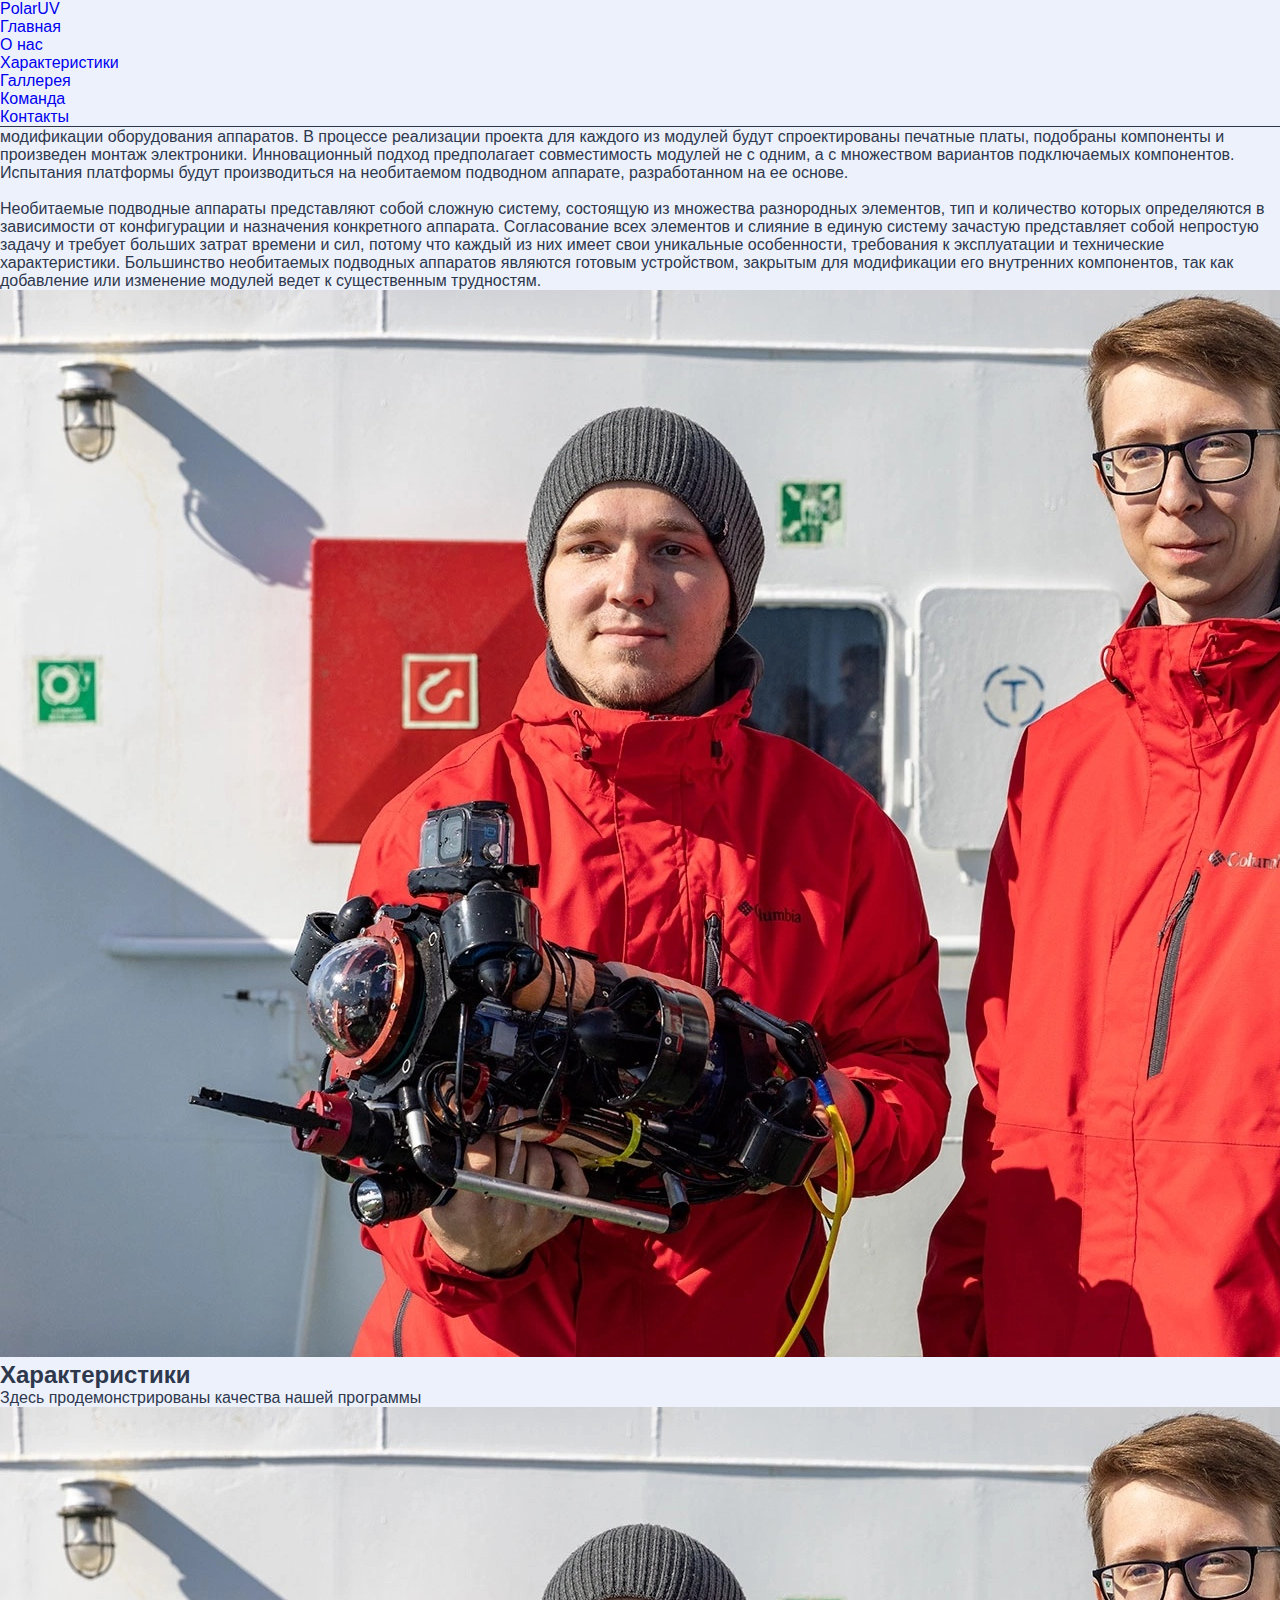
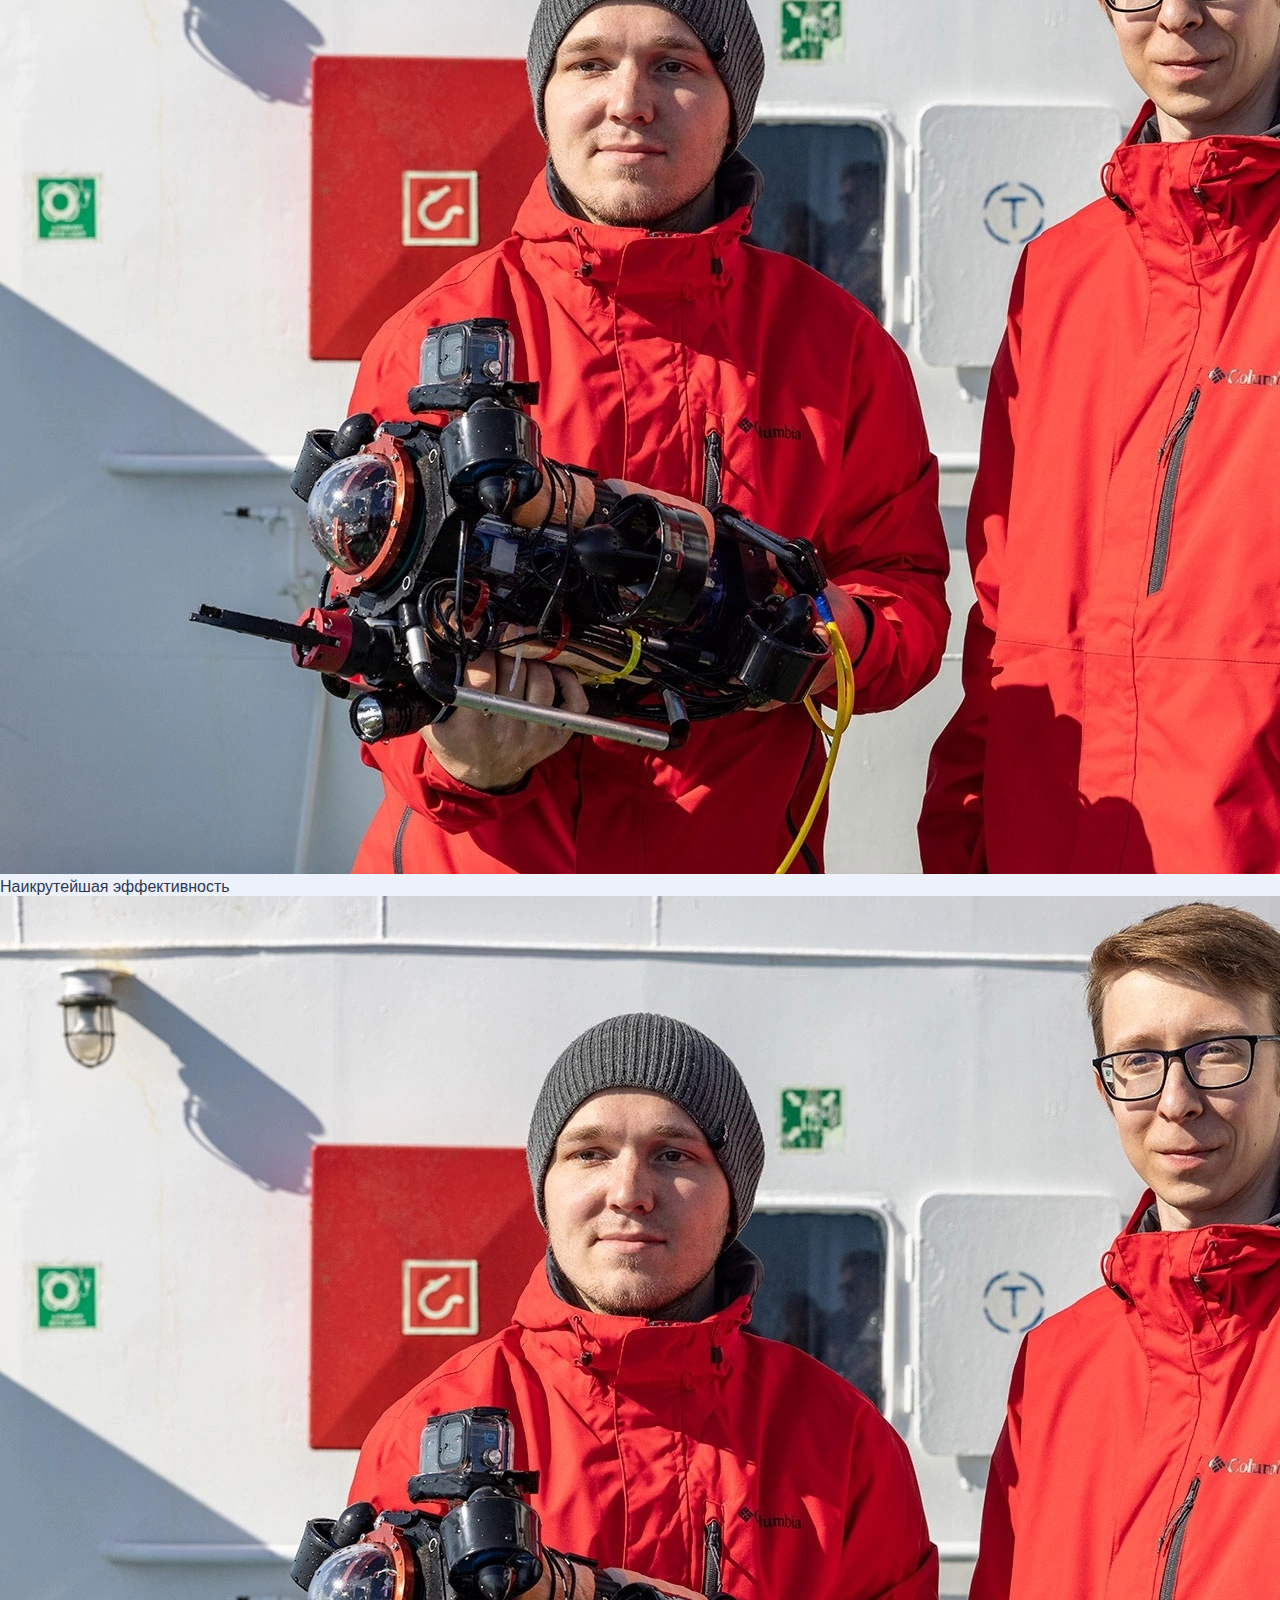
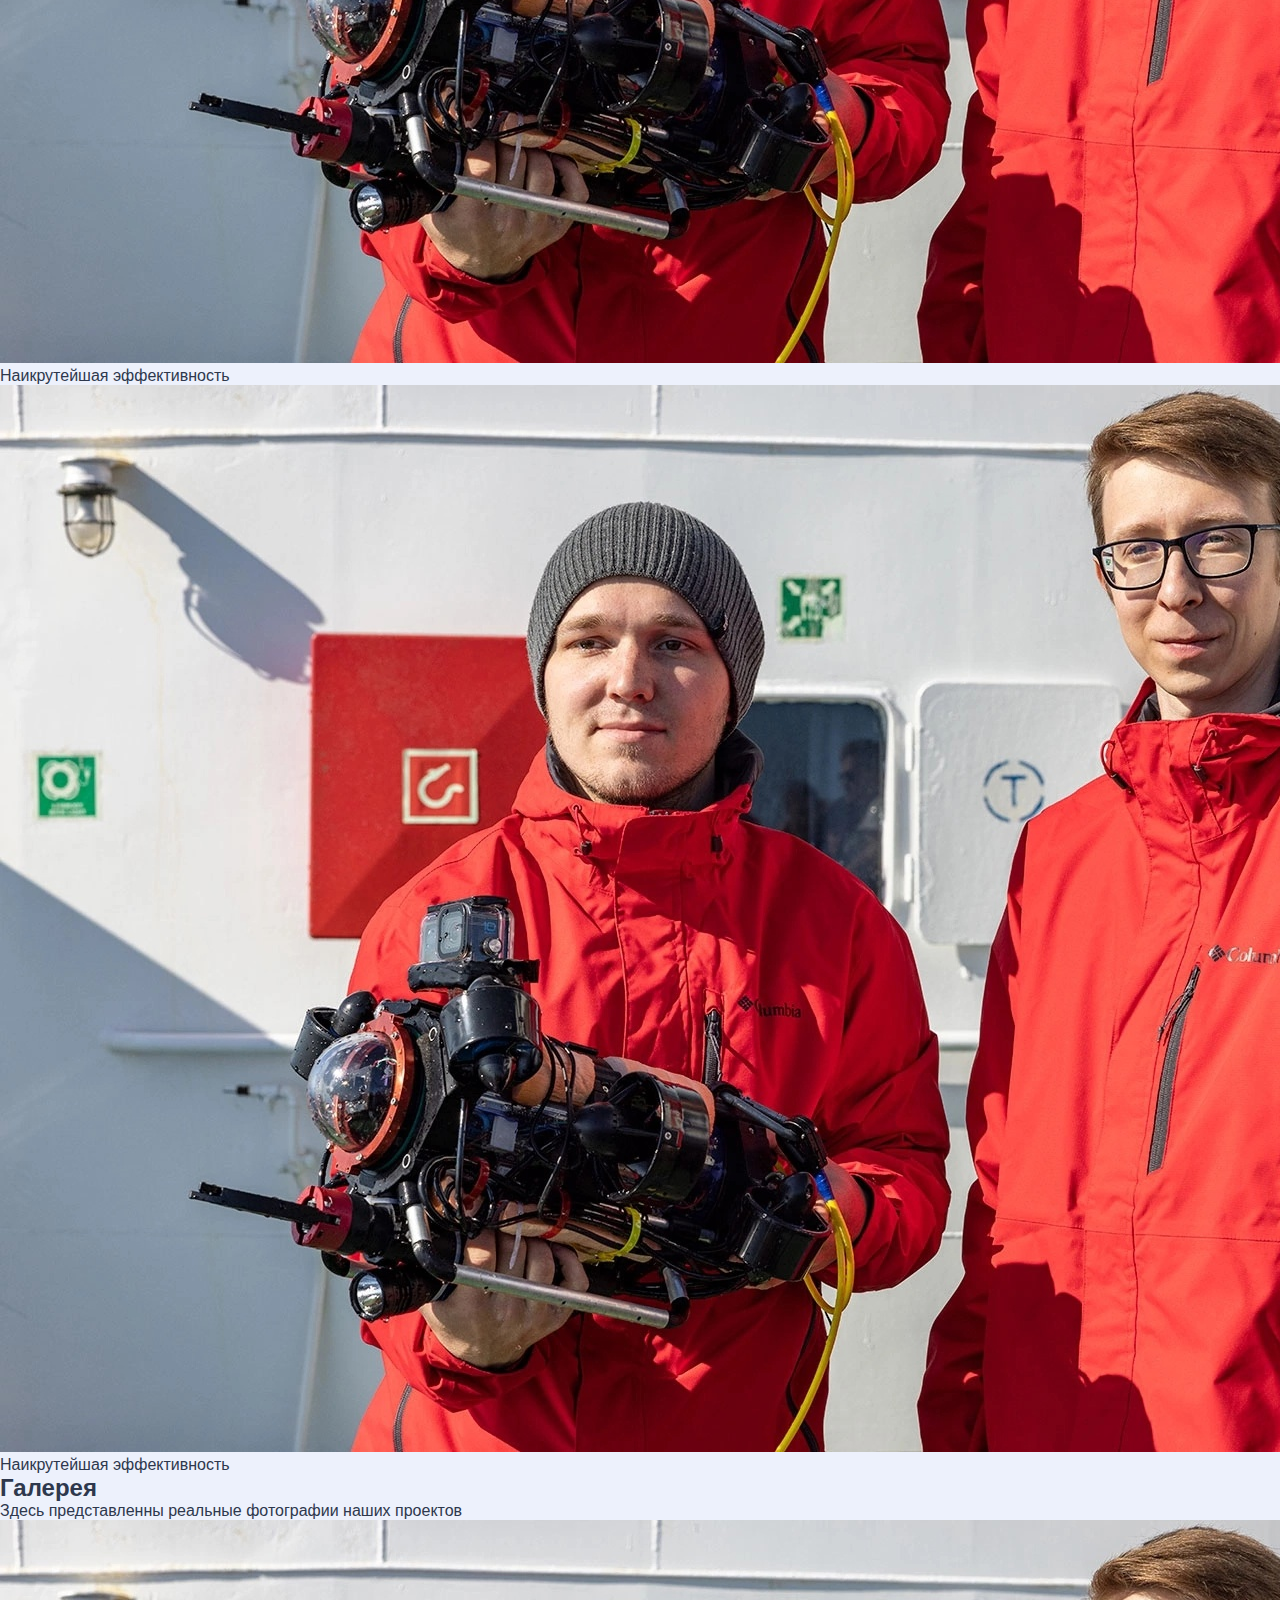
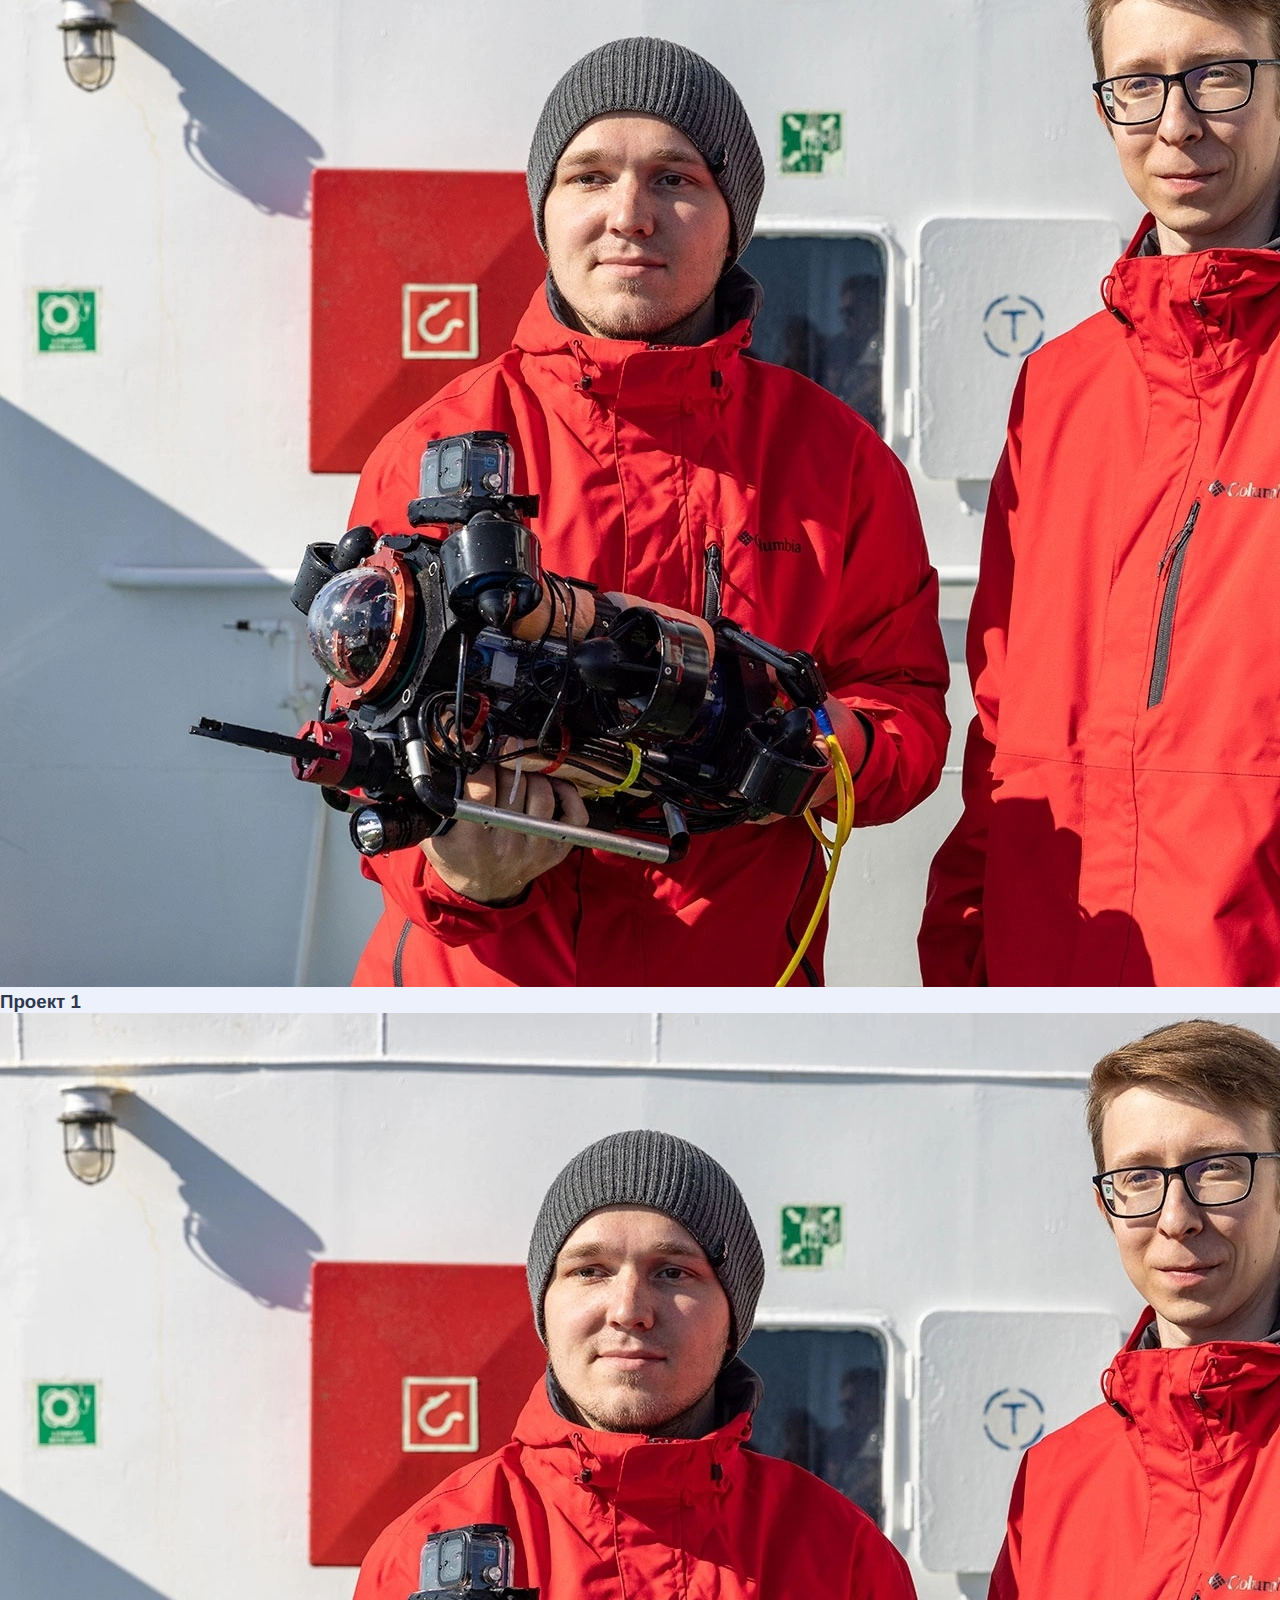
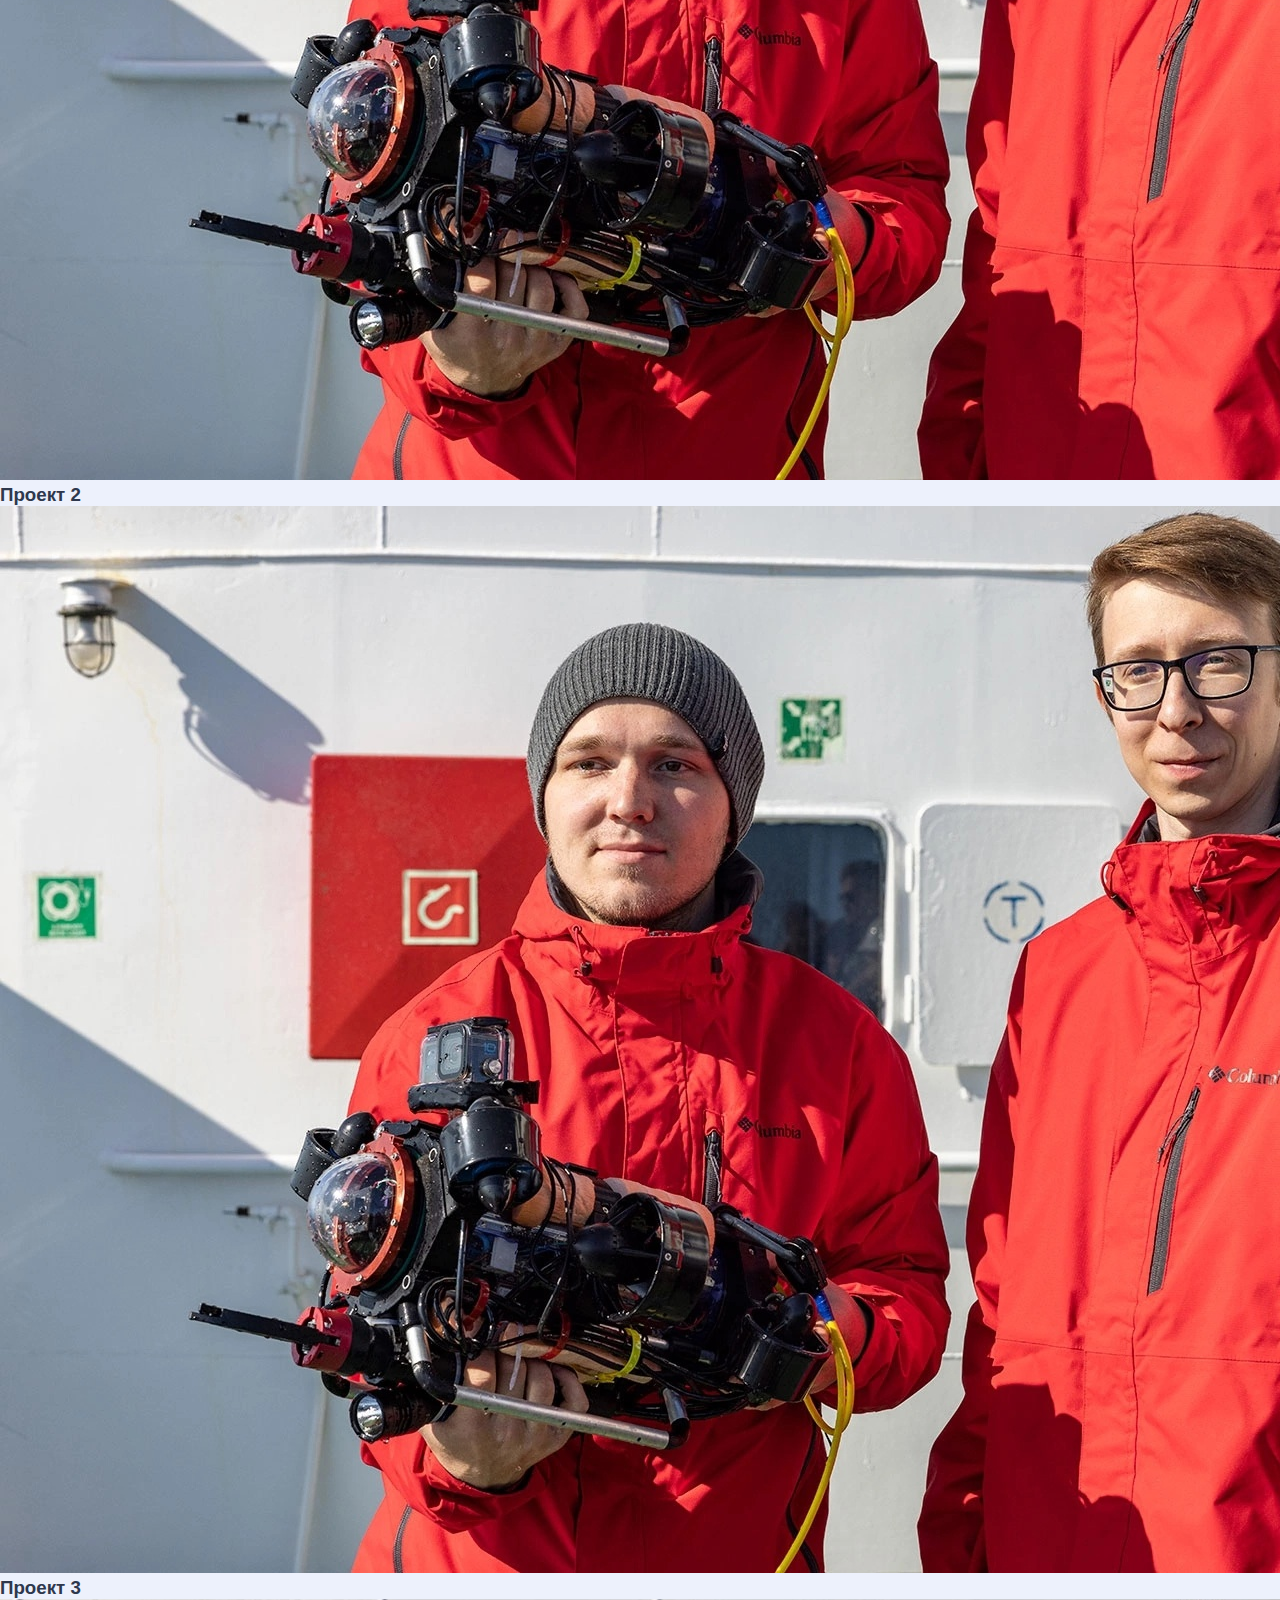
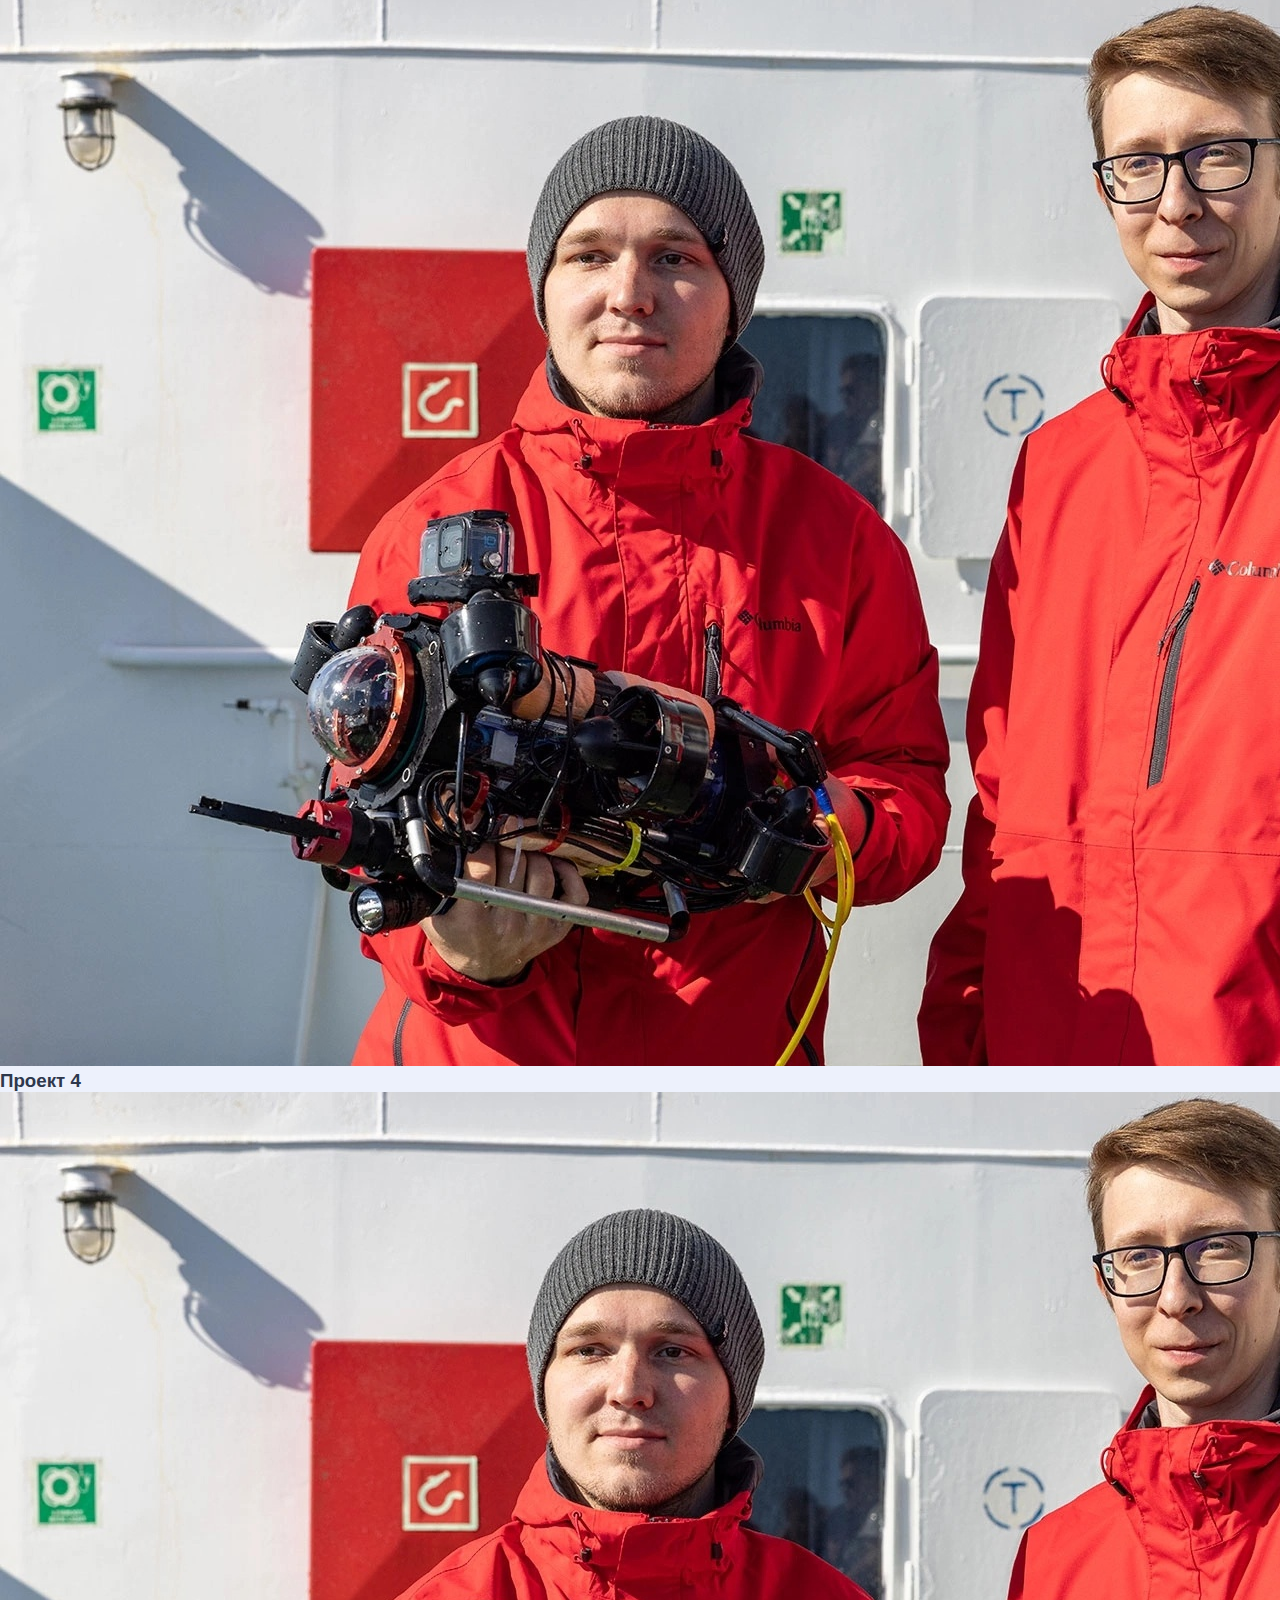
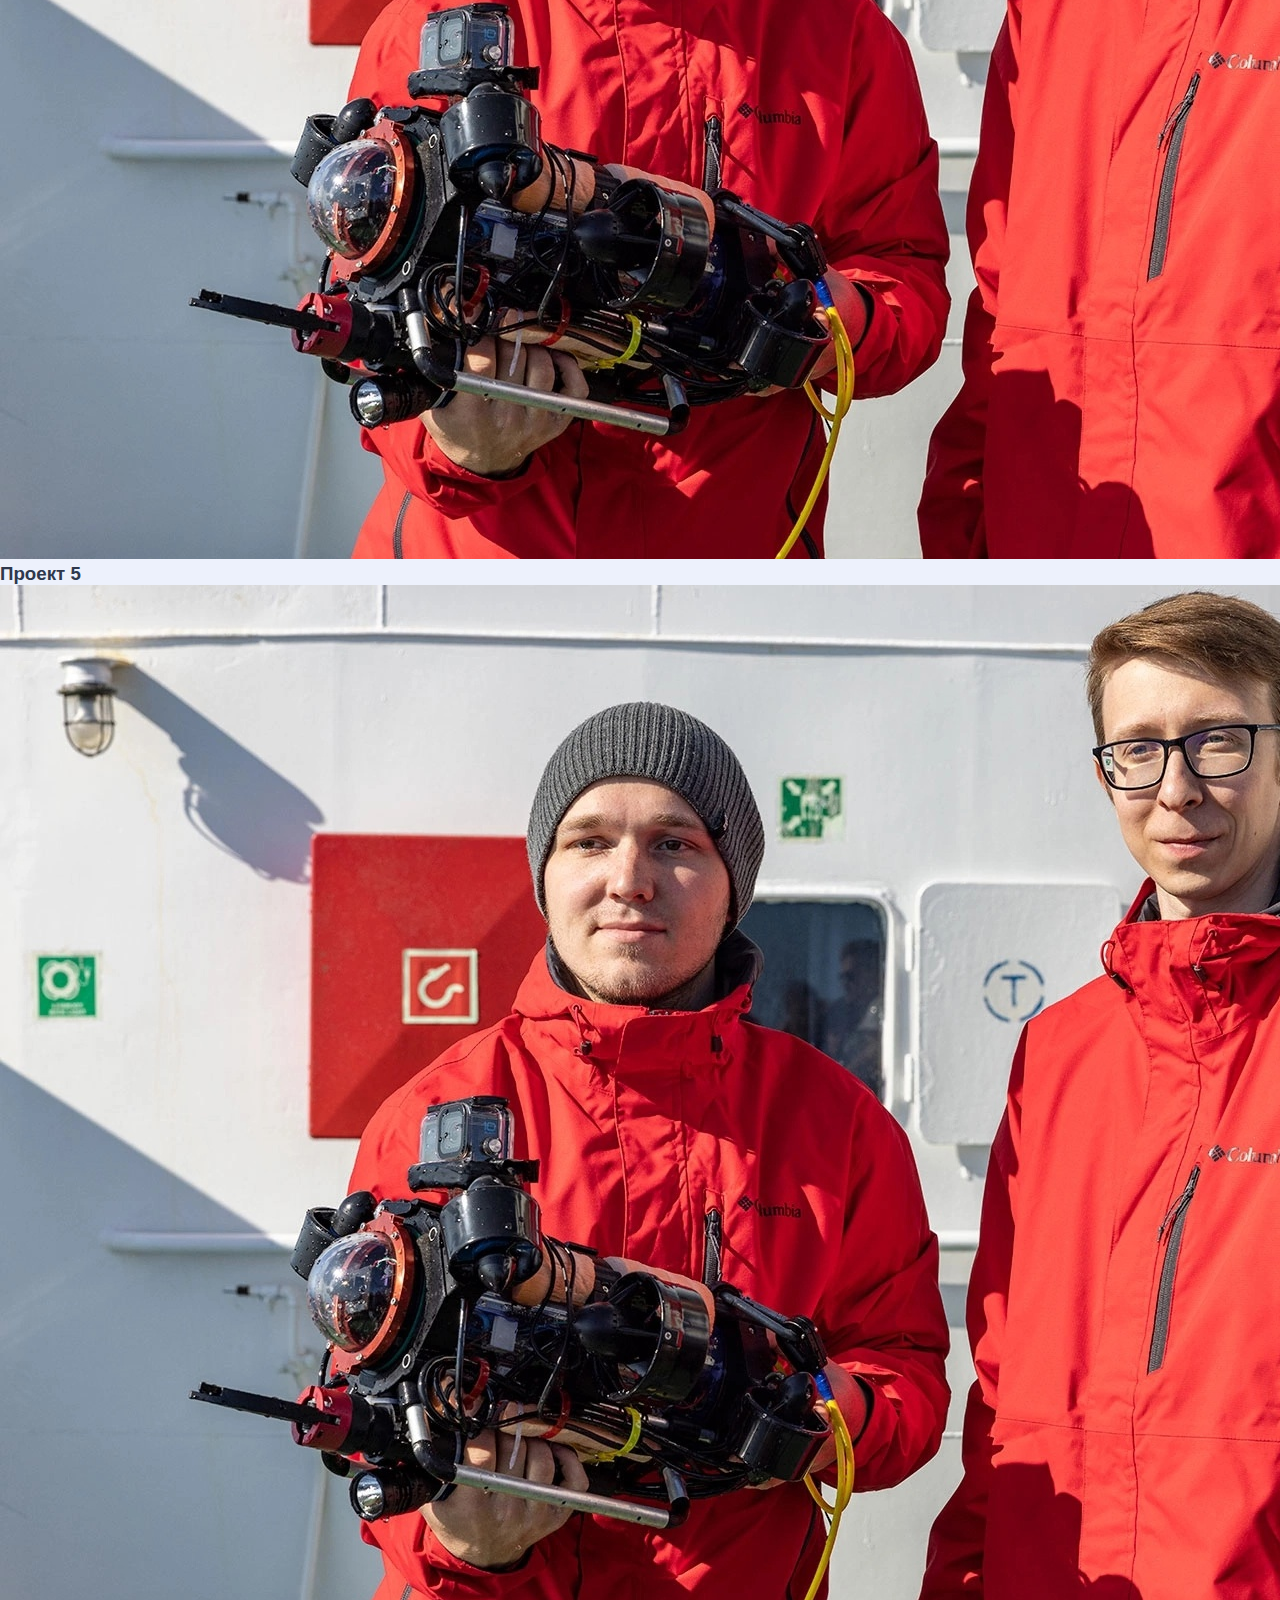
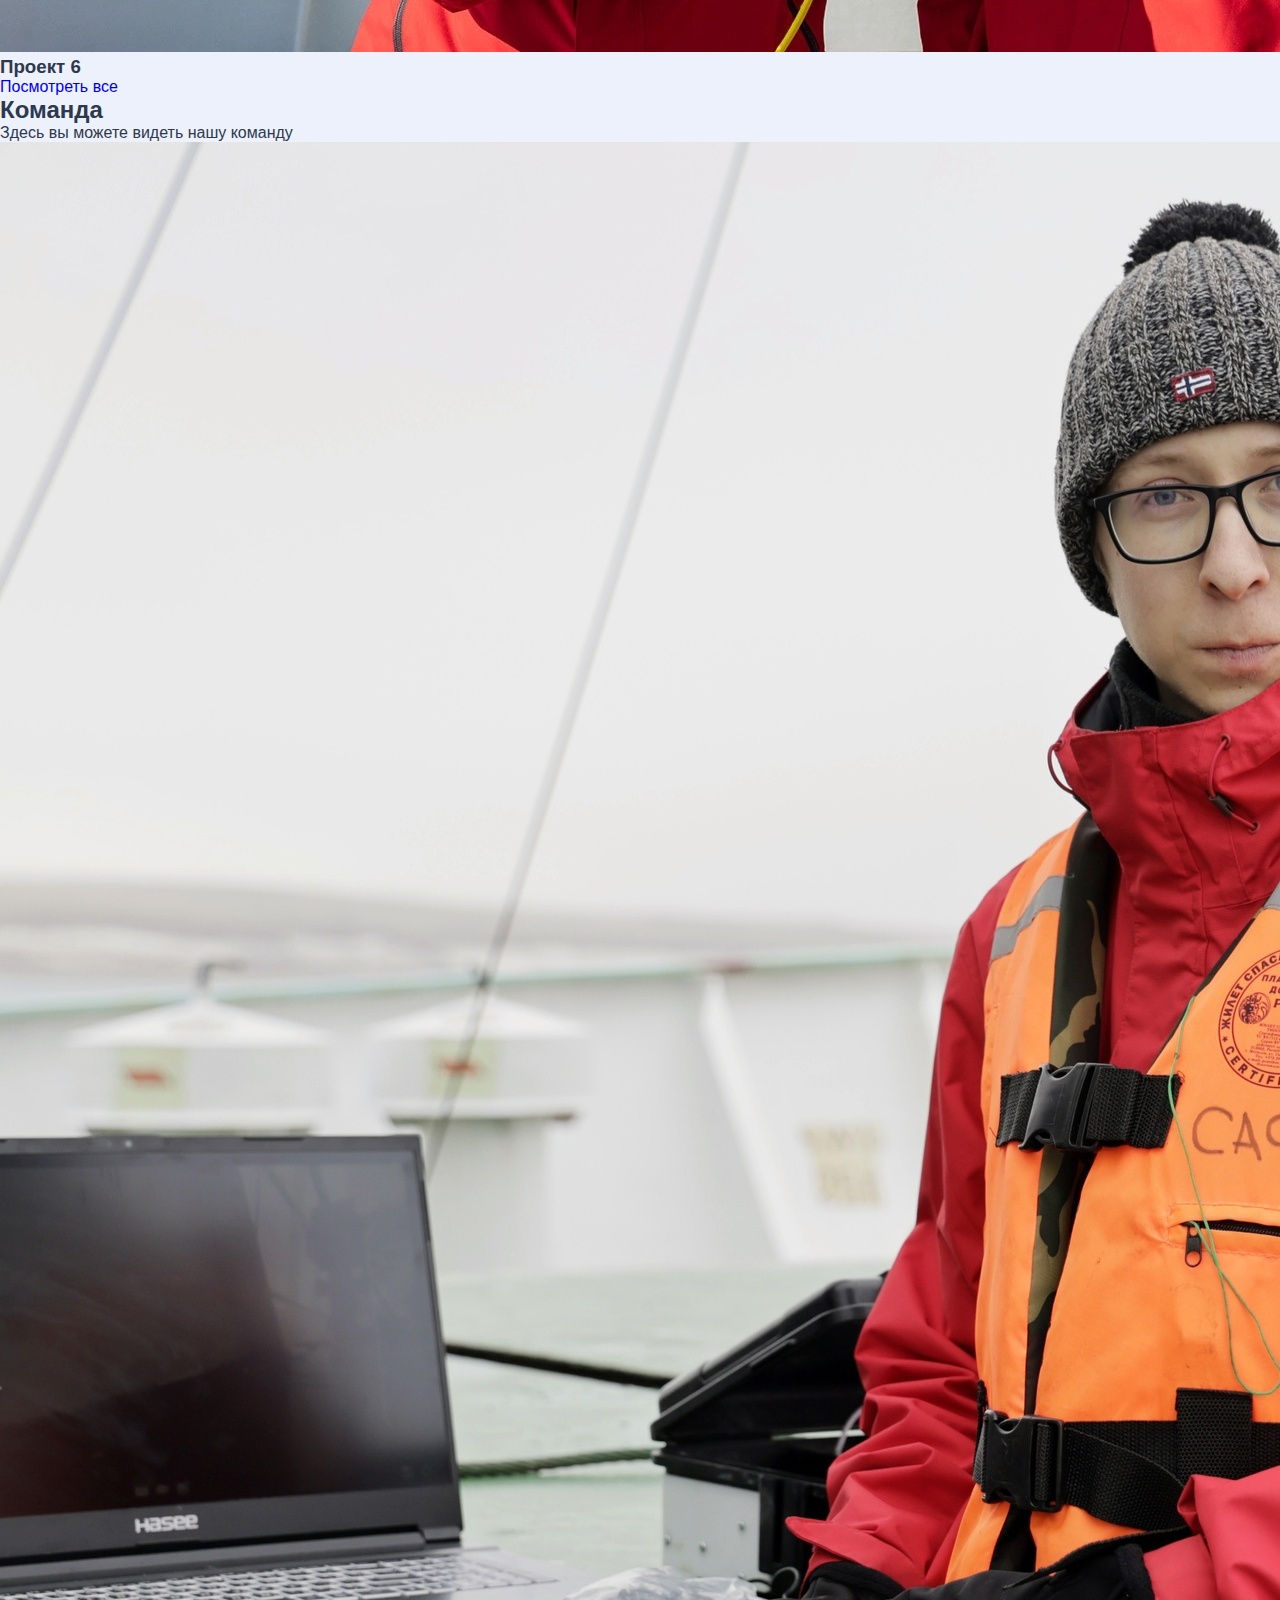
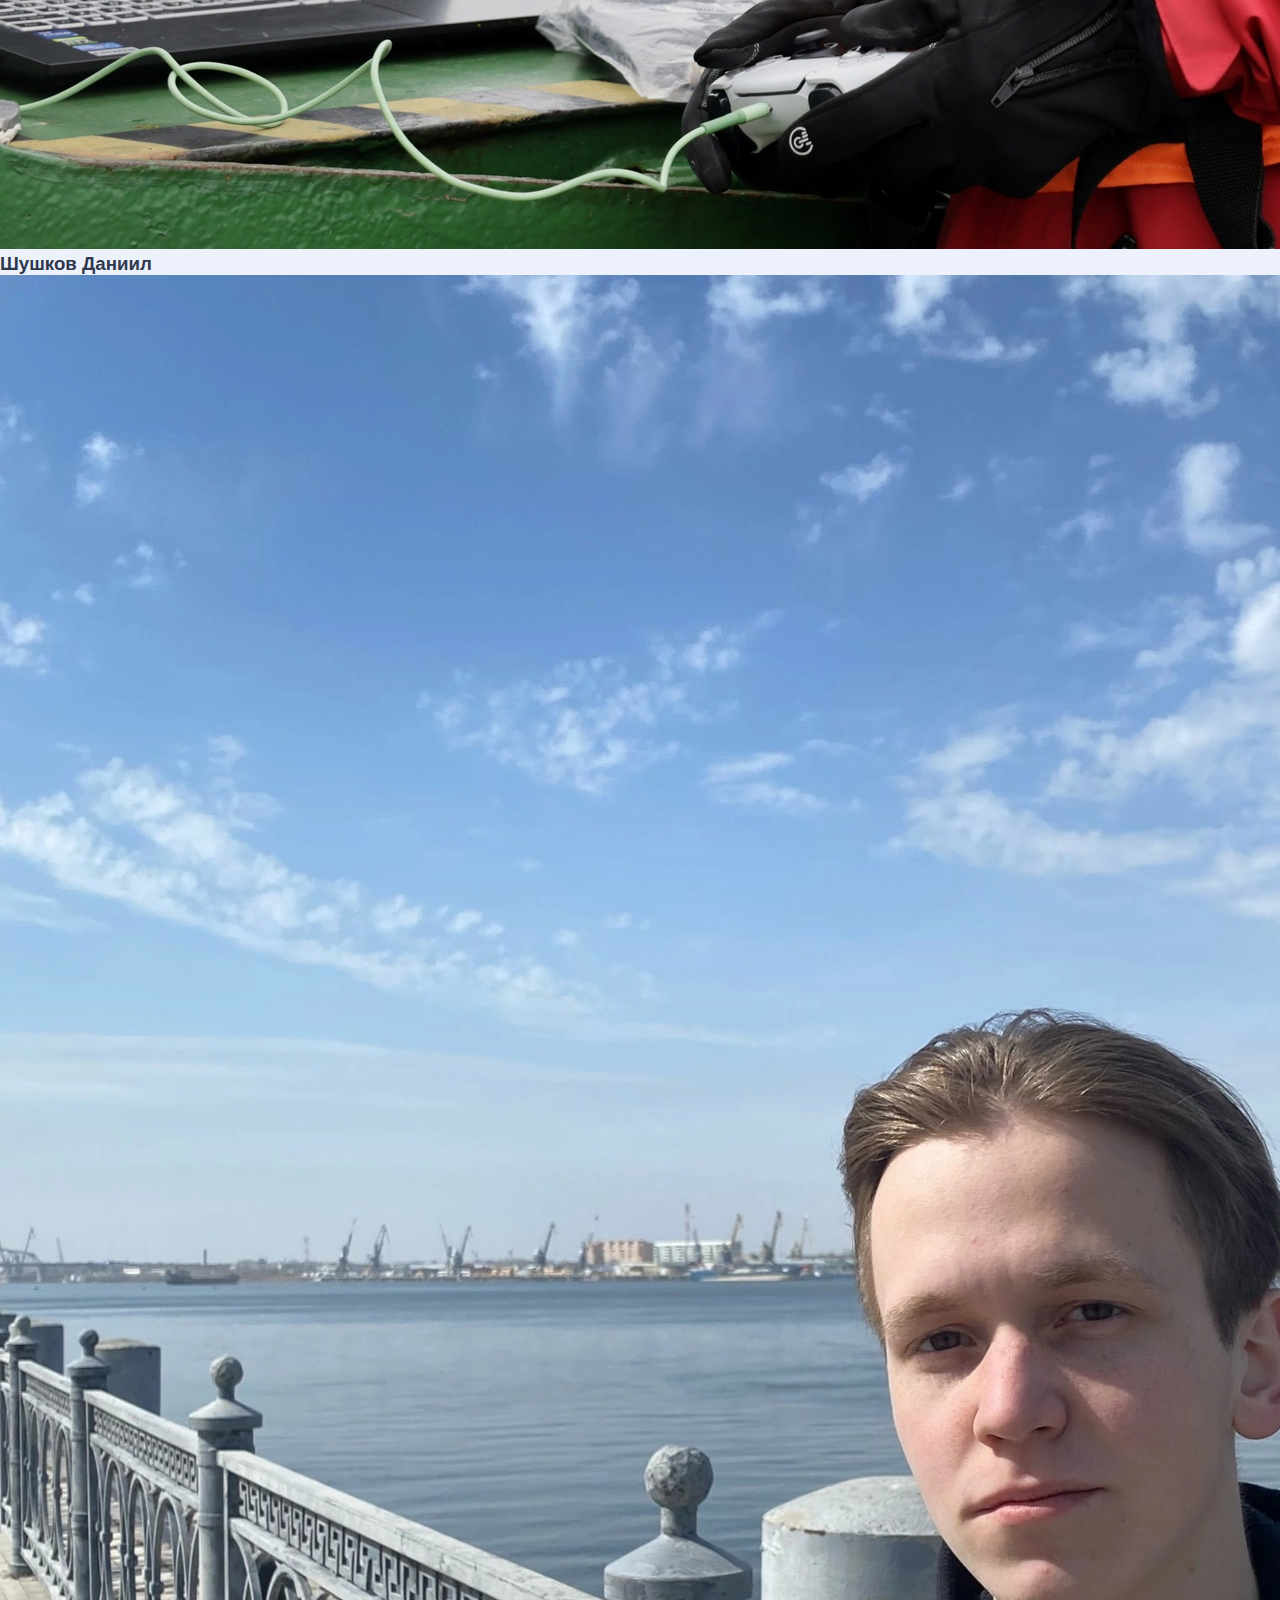
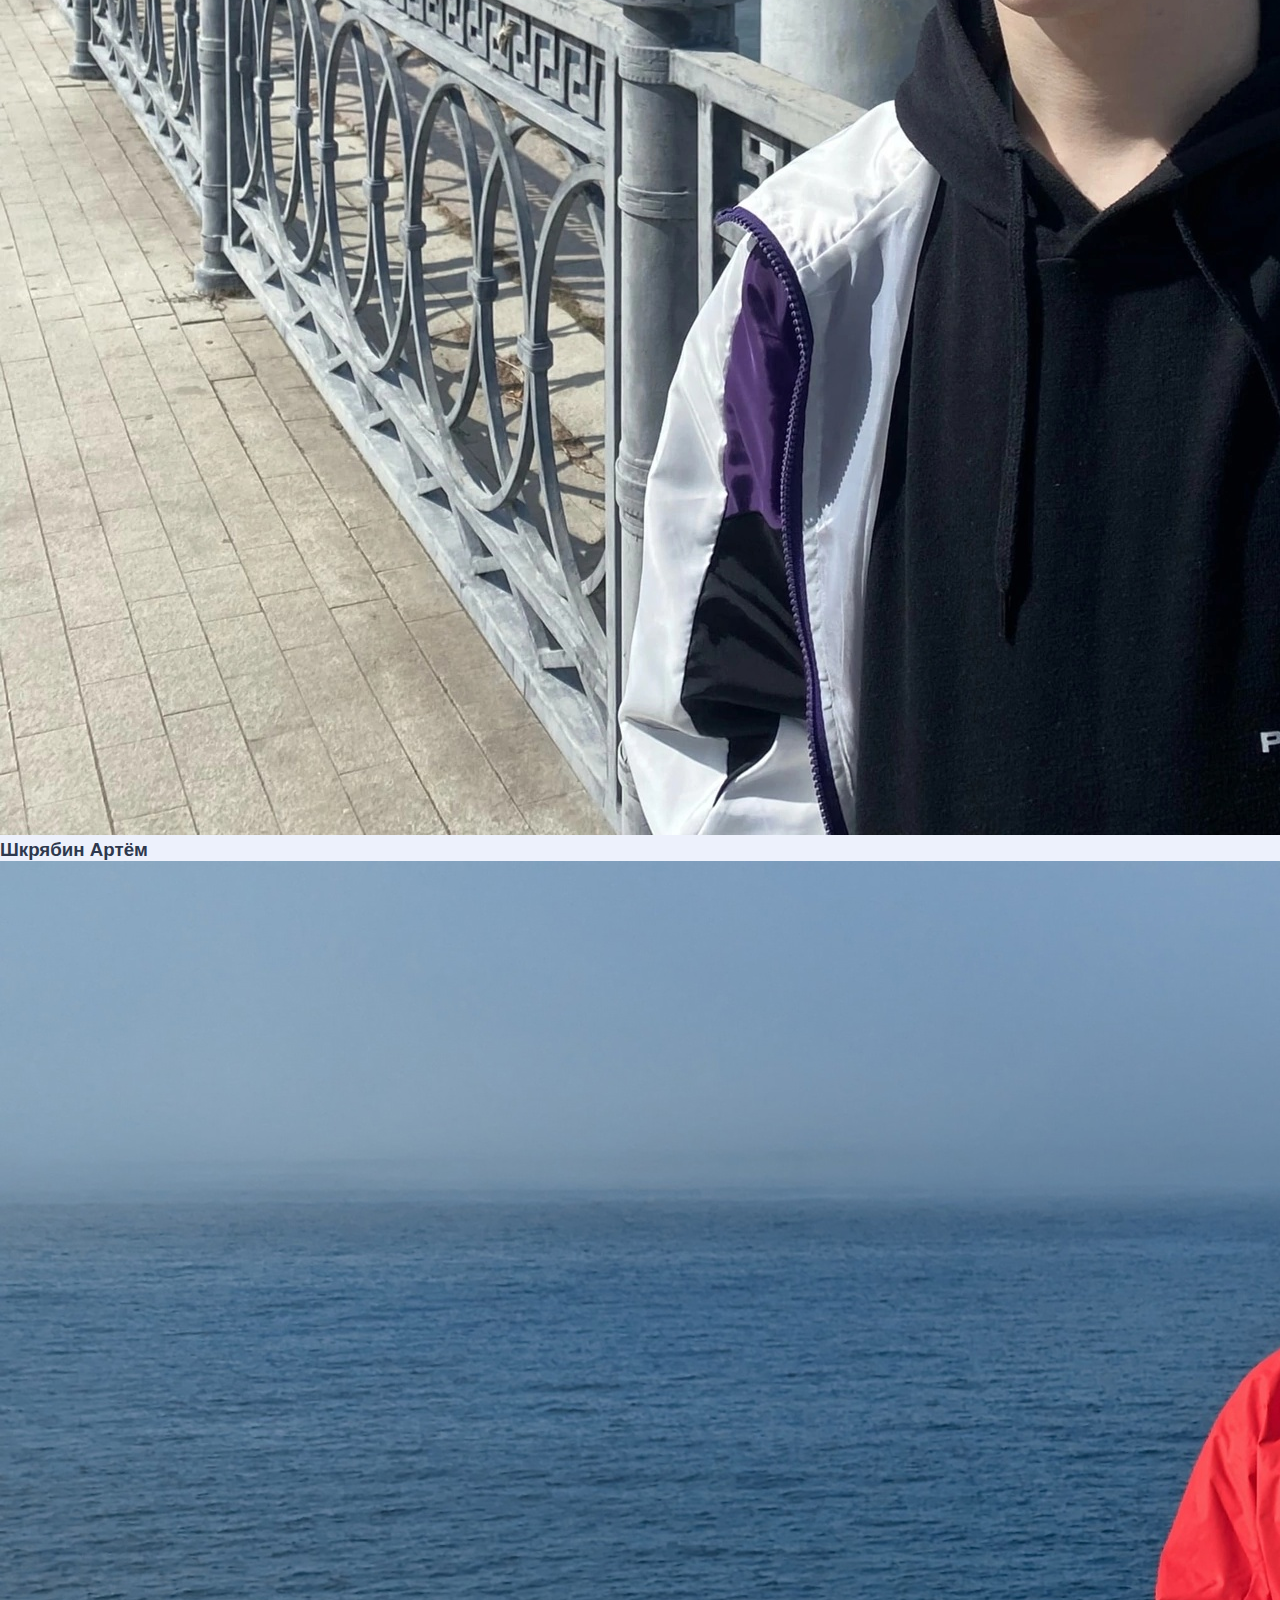
<file: index.html>
<!DOCTYPE html>
<html lang="en">
<head>
	<meta charset="UTF-8">
	<meta name="viewport" content="width=device-width, initial-scale=1.0">
	<title>PolarUV</title>
	<link rel="stylesheet" href="style.css">
</head>
<body>
	<header>
		<a href="#" class="logo">Polar<span>UV</span></a>
		<ul class="navigation">
			<li><a href="#banner">Главная</a></li>
			<li><a href="#about">О нас</a></li>
			<li><a href="#specification">Характеристики</a></li>
			<li><a href="#gallary">Галлерея</a></li>
			<li><a href="#team">Команда</a></li>
			<li><a href="#contact">Контакты</a></li>
		</ul>
	</header>
	<section class="banner" id="banner">
		<div class="content">
			<h2>Polar<span>UV</span></h2>
			<p>Текст объясняющий что мы за компания</p>
			<a href="#" class="btn">Наши примеры</a>
		</div>
	</section>

	<section class="about" id="about">
		<div class="row">
			<div class="col50">
				<h2 class="titleText"><span>О</span> нас</h2>
				<p>	Универсальная программно-аппаратная платформа представляет собой набор из 3-х аппаратных модулей и программного обеспечения для них, который позволяет разработчикам необитаемых подводных аппаратов снизить затраты времени и средств на процесс разработки, а также получить возможность более гибкой настройки и модификации оборудования аппаратов. В процессе реализации проекта для каждого из модулей будут спроектированы печатные платы, подобраны компоненты и произведен монтаж электроники. Инновационный подход предполагает совместимость модулей не с одним, а с множеством вариантов подключаемых компонентов. Испытания платформы будут производиться на необитаемом подводном аппарате, разработанном на ее основе.<br><br>Необитаемые подводные аппараты представляют собой сложную систему, состоящую из множества разнородных элементов, тип и количество которых определяются в зависимости от конфигурации и назначения конкретного аппарата. Согласование всех элементов и слияние в единую систему зачастую представляет собой непростую задачу и требует больших затрат времени и сил, потому что каждый из них имеет свои уникальные особенности, требования к эксплуатации и технические характеристики. Большинство необитаемых подводных аппаратов являются готовым устройством, закрытым для модификации его внутренних компонентов, так как добавление или изменение модулей ведет к существенным трудностям.</p>
			</div>
			<div class="col50">
				<div class="imgBx">
					<img src="img/4.jpg">
				</div>
			</div>
		</div>
	</section>

	<section class="specification" id="specification">
		<div class="title white">
			<h2 class="titleText"><span>Х</span>арактеристики</h2>
			<p>Здесь продемонстрированы качества нашей программы</p>
		</div>
		<div class="content">
			<div class="box">
				<div class="imgBx">
					<img src="img/4.jpg">
				</div>
				<div class="text">
					<p>Наикрутейшая эффективность</p>
				</div>
			</div>
			<div class="box">
				<div class="imgBx">
					<img src="img/4.jpg">
				</div>
				<div class="text">
					<p>Наикрутейшая эффективность</p>
				</div>
			</div>
			<div class="box">
				<div class="imgBx">
					<img src="img/4.jpg">
				</div>
				<div class="text">
					<p>Наикрутейшая эффективность</p>
				</div>
			</div>
		</div>
	</section>

	<section class="gallary" id="gallary">
		<div class="title">
			<h2 class="titleText"><span>Г</span>алерея</h2>
			<p>Здесь представленны реальные фотографии наших проектов</p>
		</div>
		<div class="content">
			<div class="box">
				<div class="imgBx">
					<img src="img/4.jpg">
				</div>
				<div class="text">
					<h3>Проект 1</h3>
				</div>
			</div>
			<div class="box">
				<div class="imgBx">
					<img src="img/4.jpg">
				</div>
				<div class="text">
					<h3>Проект 2</h3>
				</div>
			</div>
			<div class="box">
				<div class="imgBx">
					<img src="img/4.jpg">
				</div>
				<div class="text">
					<h3>Проект 3</h3>
				</div>
			</div>
			<div class="box">
				<div class="imgBx">
					<img src="img/4.jpg">
				</div>
				<div class="text">
					<h3>Проект 4</h3>
				</div>
			</div>
			<div class="box">
				<div class="imgBx">
					<img src="img/4.jpg">
				</div>
				<div class="text">
					<h3>Проект 5</h3>
				</div>
			</div>
			<div class="box">
				<div class="imgBx">
					<img src="img/4.jpg">
				</div>
				<div class="text">
					<h3>Проект 6</h3>
				</div>
			</div>
		</div>
		<div class="title">
			<a href="#" class="btn">Посмотреть все</a>
		</div>
	</section>

	<section class="team" id="team">
		<div class="title">
			<h2 class="titleText"><span>К</span>оманда</h2>
			<p>Здесь вы можете видеть нашу команду</p>
		</div>
		<div class="content">
			<div class="box">
				<div class="imgBx">
					<img src="img/DSH.jpg">
				</div>
				<div class="text">
					<h3>Шушков Даниил</h3>
				</div>
			</div>
			<div class="box">
				<div class="imgBx">
					<img src="img/ASH2.jpg">
				</div>
				<div class="text">
					<h3>Шкрябин Артём</h3>
				</div>
			</div>
			<div class="box">
				<div class="imgBx">
					<img src="img/ASH1.jpg">
				</div>
				<div class="text">
					<h3>Шкрябин Александр</h3>
				</div>
			</div>
			<div class="box">
				<div class="imgBx">
					<img src="img/IK.jpg">
				</div>
				<div class="text">
					<h3>Кобелев Илья</h3>
				</div>
			</div>
		</div>
	</section>

	<script type="text/javascript">
		window.addEventListener('scroll', function(){
			const header = document.querySelector('header');
			header.classList.toggle("sticky", window.scrollY > 0);
		});
	</script>
</body>
</html>
</file>
<file: style.css>
@font-face {
  font-family: 'Material Symbols Outlined';
  font-style: normal;
  font-weight: 100 700;
  src: url(https://fonts.gstatic.com/s/materialsymbolsoutlined/v88/kJEhBvYX7BgnkSrUwT8OhrdQw4oELdPIeeII9v6oFsI.woff2) format('woff2');
}

body {
  --text-color: #2e384d;
  --bkg-color: #edf1fc;
  --btn-color: #df1865;
}
body.dark-theme {
  --text-color: #e7e9eb;  
  --bkg-color: #2f3b52;
  --btn-color: #df1865;
}

@media (prefers-color-scheme: dark) {
  body {
      --text-color: #e7e9eb;
      --bkg-color: #2f3b52;
      --btn-color: #df1865;
  }
  body.light-theme {
      --text-color: #2e384d;
      --bkg-color: #edf1fc;
      --btn-color: #df1865;
  }
}

.material-symbols-outlined {
  font-family: 'Material Symbols Outlined';
  font-weight: normal;
  font-style: normal;
  font-size: auto;
  line-height: 1;
  letter-spacing: normal;
  text-transform: none;
  display: inline-block;
  text-emphasis-color: nowrap;
  word-wrap: normal;
  direction: ltr;
  -webkit-font-smoothing: antialiased;
}

* {
  margin: 0;
  padding: 0;
  /* border: 0.5px solid #ffd82c; */
}

body {
  font-family: "Montserrat", sans-serif;
  background: var(--bkg-color);
  color: var(--text-color);
}

a {
  text-decoration: none;
}

li {
  list-style: none;
}

header {
  width: 100%;
  background: var(--bkg-color);
  align-items: center;
  position: fixed;
  top: 0;
  left: 0;
  border-bottom: 0.5px solid var(--text-color);
}

.header-logo {
  color: var(--text-color);
  font-weight: 900;
  font-size: 3rem;
  margin: 10px 12%;
}

.topnav {
  display: flex;
  justify-content: space-between;
  align-items: center;
}

.menu a {
  color: var(--text-color);
  text-align: center;
  padding: 12px 12px;
  font-weight: 900;
  font-size: 1.5rem;
}

.menu a:hover {
  border-bottom: 3px solid var(--btn-color);
}

.menu .icon {
  display: none;
}

header:hover .downnav {
  display: flex;
}

.downnav {
  display: none;
  justify-content: flex-end;
  align-items: center;
}

.downnav-1 {
  display: flex;
  justify-content: flex-end;
  align-items: center;
}
</file>
